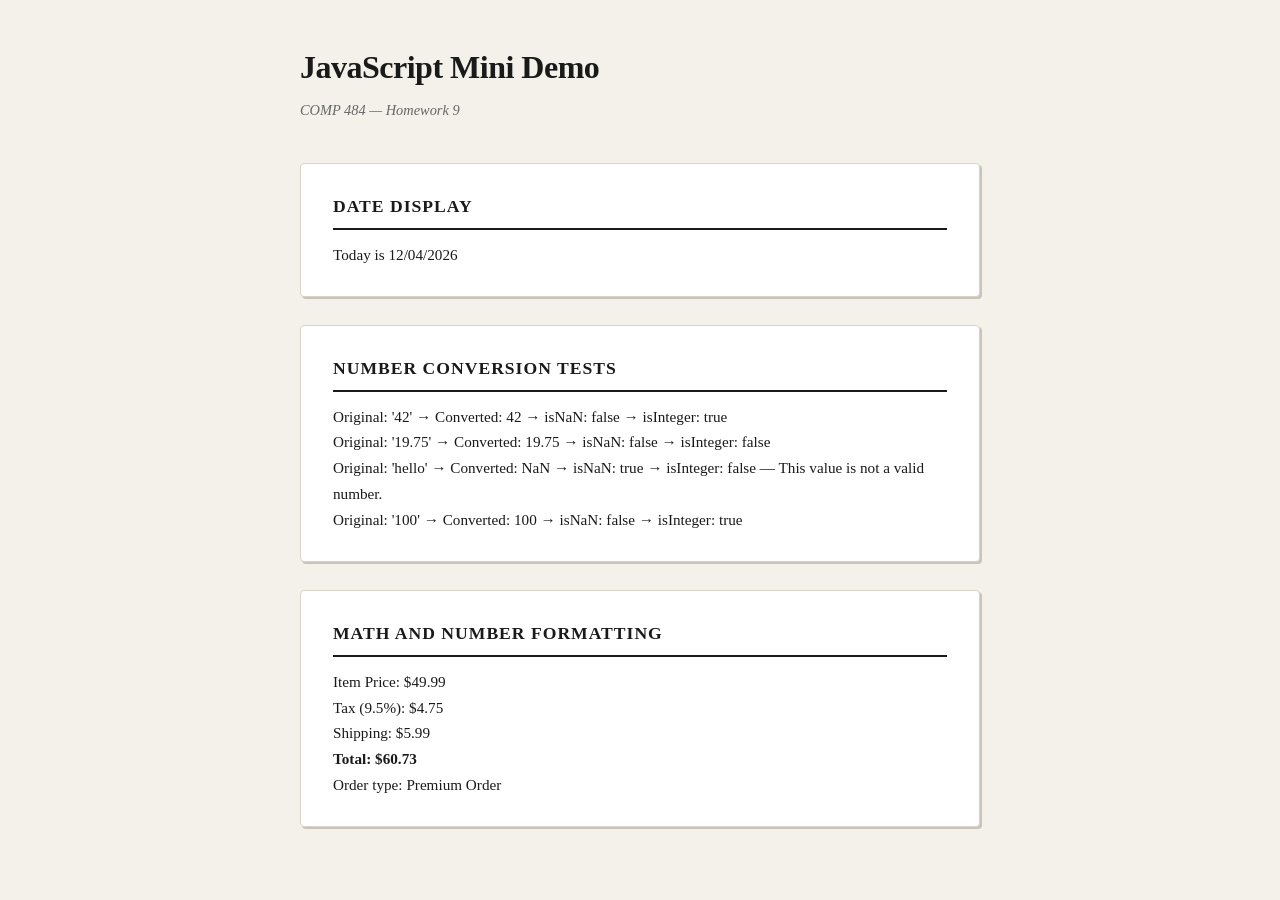
<file: index.html>
<!DOCTYPE html>
<html lang="en">
  <head>
    <meta charset="UTF-8" />
    <meta name="viewport" content="width=device-width, initial-scale=1.0" />
    <title>JavaScript Mini Demo</title>
    <link rel="stylesheet" href="style.css" />
  </head>
  <body>

    <h1>JavaScript Mini Demo</h1>
    <p class="subtitle">COMP 484 — Homework 9</p>

    <!-- Part 1: Date Display -->
    <section class="card">
      <h2>Date Display</h2>
      <p id="dateOutput">Date will appear here</p>
    </section>

    <!-- Part 2: Number Conversion -->
    <section class="card">
      <h2>Number Conversion Tests</h2>
      <div id="numberConversionOutput">Results will appear here</div>
    </section>

    <!-- Part 3: Math & Formatting -->
    <section class="card">
      <h2>Math and Number Formatting</h2>
      <div id="mathOutput">Results will appear here</div>
    </section>

    <!-- Part 4 conditional messages are rendered inside the sections above via script.js -->

    <script src="script.js"></script>
  </body>
</html>
</file>
<file: style.css>
/* General reset and base styles */
* {
  box-sizing: border-box;
  margin: 0;
  padding: 0;
}

body {
  font-family: Georgia, "Times New Roman", serif;
  background-color: #f4f1eb;
  color: #1a1a1a;
  padding: 40px 20px;
  max-width: 720px;
  margin: 0 auto;
  line-height: 1.7;
}

h1 {
  font-size: 2rem;
  letter-spacing: -0.5px;
  margin-bottom: 4px;
}

.subtitle {
  color: #666;
  font-size: 0.9rem;
  margin-bottom: 40px;
  font-style: italic;
}

h2 {
  font-size: 1.1rem;
  text-transform: uppercase;
  letter-spacing: 1px;
  margin-bottom: 12px;
  border-bottom: 2px solid #1a1a1a;
  padding-bottom: 6px;
}

/* Each section is a card */
.card {
  background: #fff;
  border: 1px solid #d9d4c9;
  border-radius: 4px;
  padding: 28px 32px;
  margin-bottom: 28px;
  box-shadow: 2px 2px 0px #c9c4b9;
}

#dateOutput,
#numberConversionOutput,
#mathOutput {
  font-size: 0.95rem;
}

#numberConversionOutput br + br {
  display: block;
  margin-top: 6px;
}
</file>
